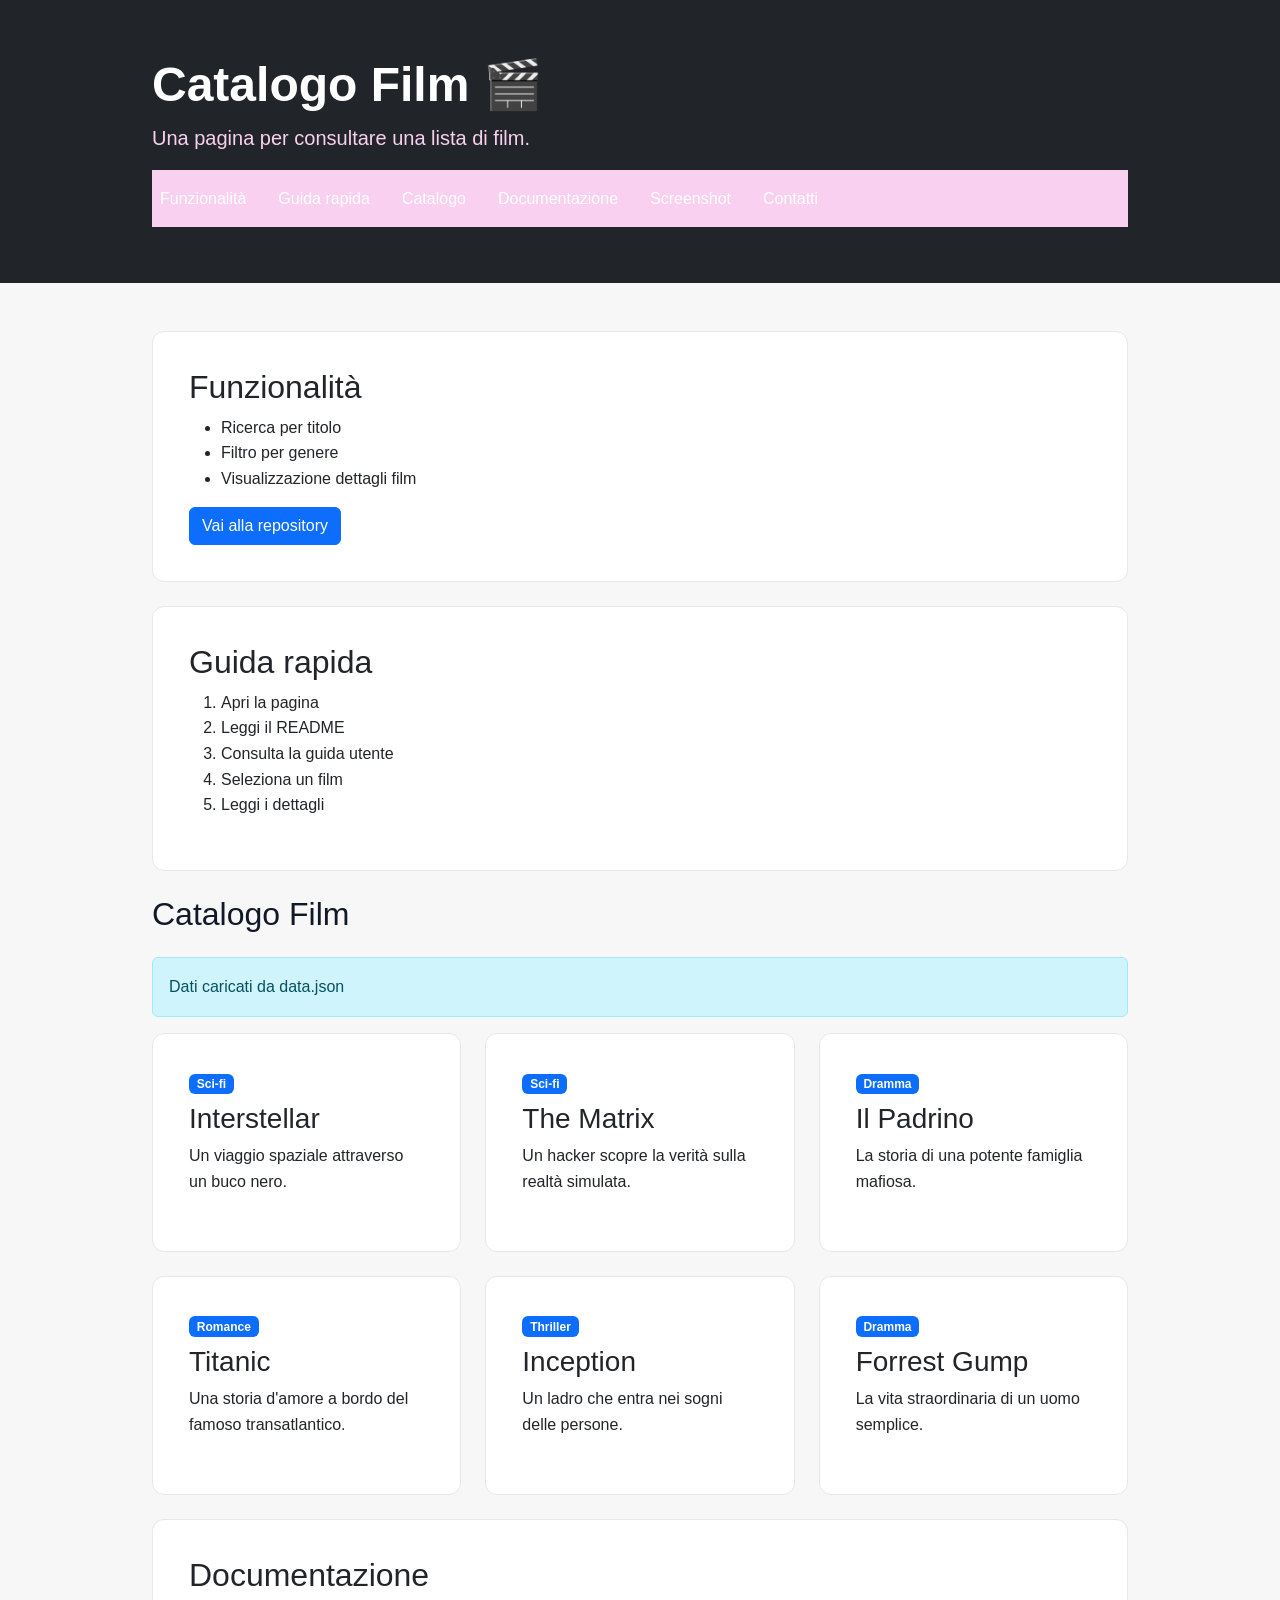
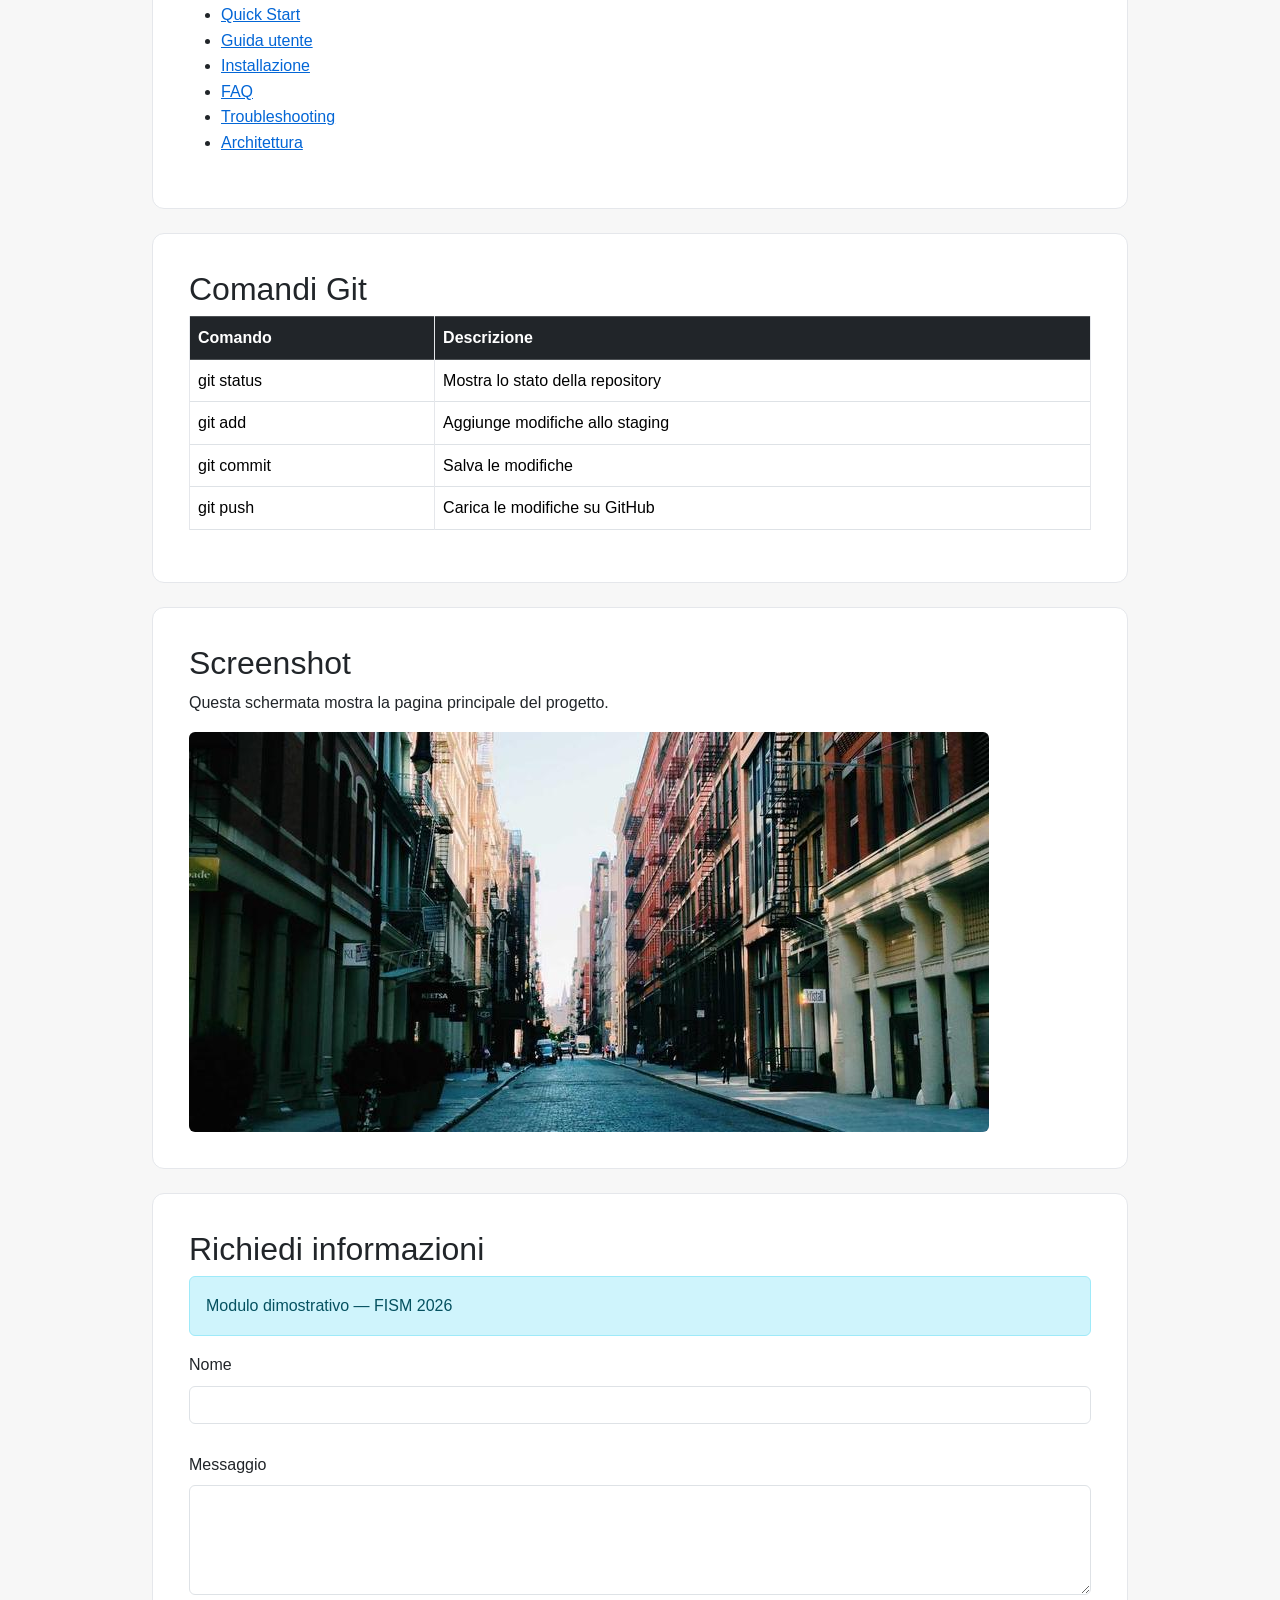
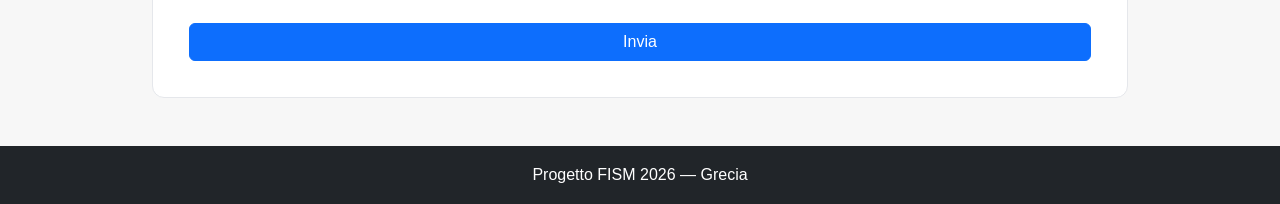
<file: index.html>
<!DOCTYPE html>
<html lang="it">

<head>
  <meta charset="UTF-8">
  <meta name="viewport" content="width=device-width, initial-scale=1.0">
  <title>Catalogo Film</title>
  <link href="https://cdn.jsdelivr.net/npm/bootstrap@5.3.0/dist/css/bootstrap.min.css" rel="stylesheet">
  <link rel="stylesheet" href="style.css">
</head>

<body>

  <header class="bg-dark text-white py-4">
    <div class="container">
      <h1 class="display-5 fw-bold">Catalogo Film 🎬</h1>
      <p class="lead">Una pagina per consultare una lista di film.</p>
      <nav class="navbar navbar-expand-lg">
        <div class="collapse navbar-collapse">
          <ul class="navbar-nav gap-3">
            <li class="nav-item"><a class="nav-link text-white" href="#funzionalita">Funzionalità</a></li>
            <li class="nav-item"><a class="nav-link text-white" href="#guida">Guida rapida</a></li>
            <li class="nav-item"><a class="nav-link text-white" href="#film">Catalogo</a></li>
            <li class="nav-item"><a class="nav-link text-white" href="#documentazione">Documentazione</a></li>
            <li class="nav-item"><a class="nav-link text-white" href="#screenshot">Screenshot</a></li>
            <li class="nav-item"><a class="nav-link text-white" href="#contatti">Contatti</a></li>
          </ul>
        </div>
      </nav>
    </div>
  </header>

  <main class="container my-5">

    <section id="funzionalita" class="card mb-4">
      <div class="card-body">
        <h2 class="card-title">Funzionalità</h2>
        <ul>
          <li>Ricerca per titolo</li>
          <li>Filtro per genere</li>
          <li>Visualizzazione dettagli film</li>
        </ul>
        <a href="https://github.com/greciazofailugarcastro-web/catalogo-film" class="btn btn-primary">Vai alla
          repository</a>
      </div>
    </section>

    <section id="guida" class="card mb-4">
      <div class="card-body">
        <h2 class="card-title">Guida rapida</h2>
        <ol>
          <li>Apri la pagina</li>
          <li>Leggi il README</li>
          <li>Consulta la guida utente</li>
          <li>Seleziona un film</li>
          <li>Leggi i dettagli</li>
        </ol>
      </div>
    </section>

    <section id="film" class="mb-4">
      <h2 class="mb-4">Catalogo Film</h2>
      <div class="alert alert-info">
        Dati caricati da data.json
      </div>
      <div class="row g-4" id="film-lista">
      </div>
    </section>

    <section id="documentazione" class="card mb-4">
      <div class="card-body">
        <h2 class="card-title">Documentazione</h2>
        <ul>
          <li><a href="docs/quick-start.md">Quick Start</a></li>
          <li><a href="docs/guida-utente.md">Guida utente</a></li>
          <li><a href="docs/installazione.md">Installazione</a></li>
          <li><a href="docs/faq.md">FAQ</a></li>
          <li><a href="docs/troubleshooting.md">Troubleshooting</a></li>
          <li><a href="docs/architettura.md">Architettura</a></li>
        </ul>
      </div>
    </section>

    <section id="struttura" class="card mb-4">
      <div class="card-body">
        <h2 class="card-title">Comandi Git</h2>
        <table class="table table-bordered">
          <thead class="table-dark">
            <tr>
              <th>Comando</th>
              <th>Descrizione</th>
            </tr>
          </thead>
          <tbody>
            <tr>
              <td>git status</td>
              <td>Mostra lo stato della repository</td>
            </tr>
            <tr>
              <td>git add</td>
              <td>Aggiunge modifiche allo staging</td>
            </tr>
            <tr>
              <td>git commit</td>
              <td>Salva le modifiche</td>
            </tr>
            <tr>
              <td>git push</td>
              <td>Carica le modifiche su GitHub</td>
            </tr>
          </tbody>
        </table>
      </div>
    </section>

    <section id="screenshot" class="card mb-4">
      <div class="card-body">
        <h2 class="card-title">Screenshot</h2>
        <p>Questa schermata mostra la pagina principale del progetto.</p>
        <img src="assets/screenshots/homepage.png" alt="Screenshot homepage" class="img-fluid rounded">
      </div>
    </section>

    <section id="contatti" class="card mb-4">
      <div class="card-body">
        <h2 class="card-title">Richiedi informazioni</h2>
        <div class="alert alert-info">
          Modulo dimostrativo — FISM 2026
        </div>
        <form>
          <div class="mb-3">
            <label for="nome" class="form-label">Nome</label>
            <input type="text" class="form-control" id="nome" name="nome">
          </div>
          <div class="mb-3">
            <label for="messaggio" class="form-label">Messaggio</label>
            <textarea class="form-control" id="messaggio" name="messaggio" rows="4"></textarea>
          </div>
          <button type="submit" class="btn btn-primary">Invia</button>
        </form>
      </div>
    </section>

  </main>

  <footer class="bg-dark text-white text-center py-3">
    <p class="mb-0">Progetto FISM 2026 — Grecia</p>
  </footer>

  <script src="https://cdn.jsdelivr.net/npm/bootstrap@5.3.0/dist/js/bootstrap.bundle.min.js"></script>
  <script src="script.js"></script>

</body>

</html>
</file>
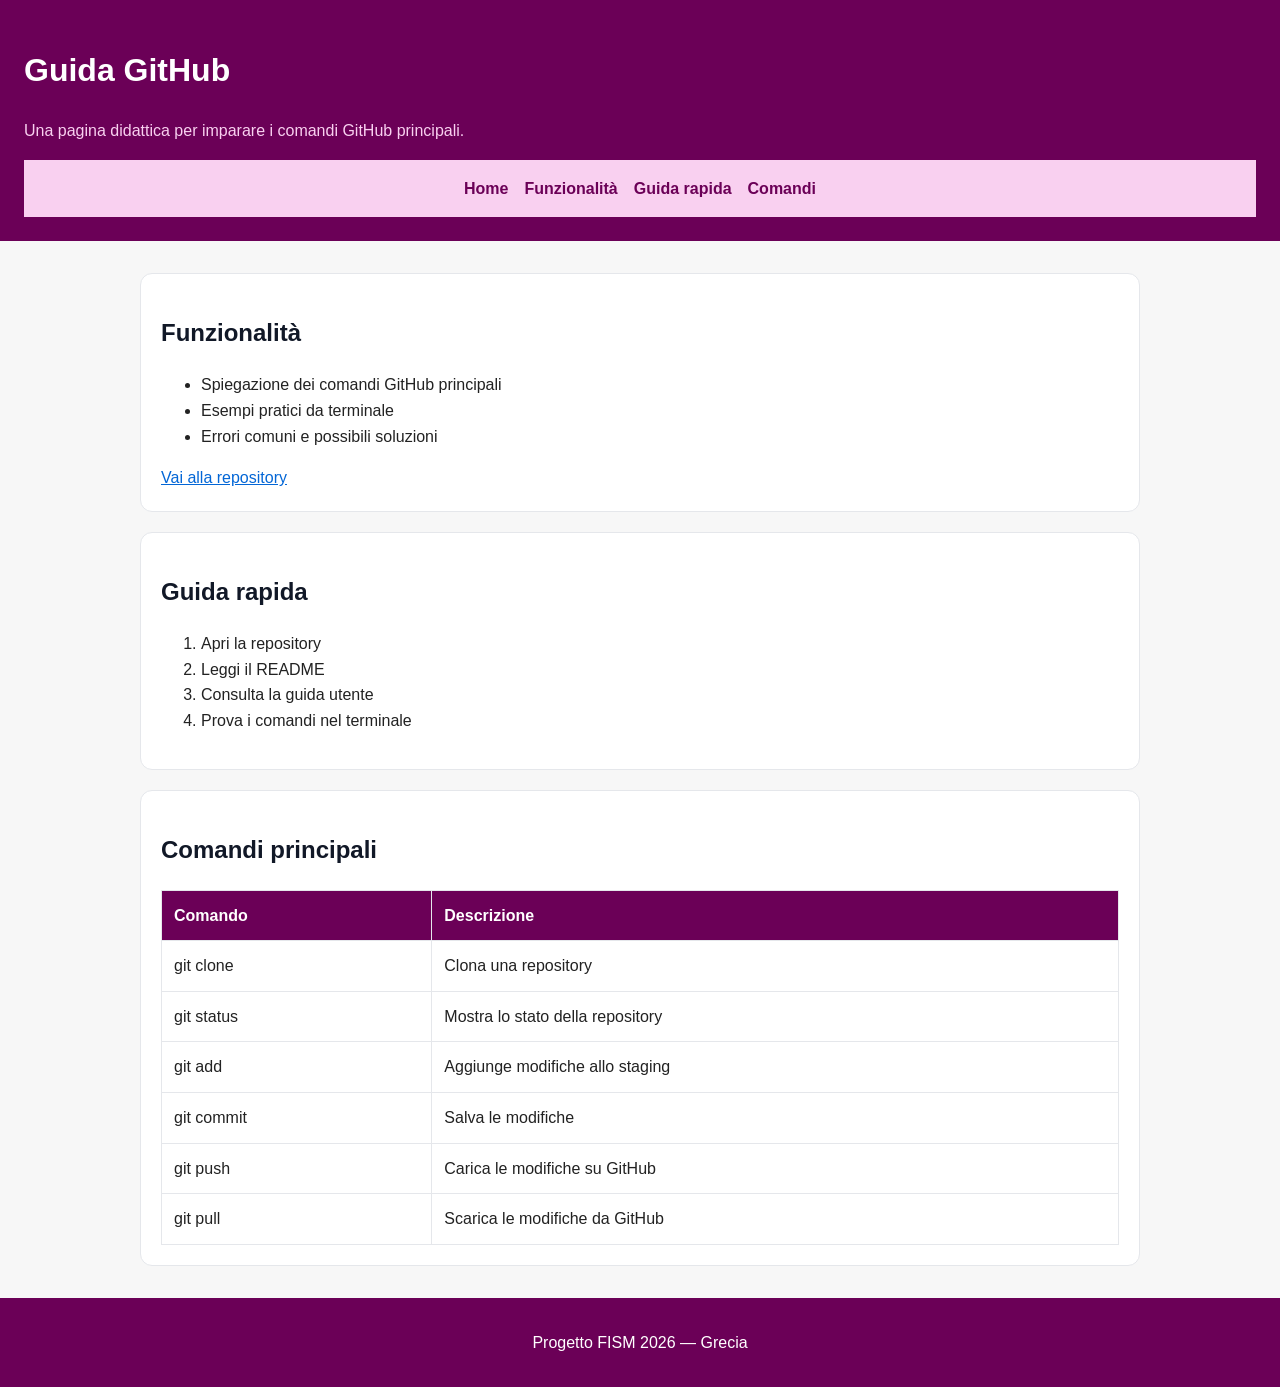
<file: src/github.html>
<!DOCTYPE html>
<html lang="it">

<head>
    <meta charset="UTF-8">
    <meta name="viewport" content="width=device-width, initial-scale=1.0">
    <title>Guida GitHub</title>
    <link rel="stylesheet" href="../style.css">
</head>

<body>

    <header>
        <h1>Guida GitHub</h1>
        <p>Una pagina didattica per imparare i comandi GitHub principali.</p>
        <nav>
            <a href="../index.html">Home</a>
            <a href="#funzionalita">Funzionalità</a>
            <a href="#guida">Guida rapida</a>
            <a href="#comandi">Comandi</a>
        </nav>
    </header>

    <main class="container">

        <section id="funzionalita" class="card">
            <h2>Funzionalità</h2>
            <ul>
                <li>Spiegazione dei comandi GitHub principali</li>
                <li>Esempi pratici da terminale</li>
                <li>Errori comuni e possibili soluzioni</li>
            </ul>
            <a href="https://github.com/greciazofailugarcastro-web/catalogo-film" class="button">Vai alla repository</a>
        </section>

        <section id="guida" class="card">
            <h2>Guida rapida</h2>
            <ol>
                <li>Apri la repository</li>
                <li>Leggi il README</li>
                <li>Consulta la guida utente</li>
                <li>Prova i comandi nel terminale</li>
            </ol>
        </section>

        <section id="comandi" class="card">
            <h2>Comandi principali</h2>
            <table>
                <thead>
                    <tr>
                        <th>Comando</th>
                        <th>Descrizione</th>
                    </tr>
                </thead>
                <tbody>
                    <tr>
                        <td>git clone</td>
                        <td>Clona una repository</td>
                    </tr>
                    <tr>
                        <td>git status</td>
                        <td>Mostra lo stato della repository</td>
                    </tr>
                    <tr>
                        <td>git add</td>
                        <td>Aggiunge modifiche allo staging</td>
                    </tr>
                    <tr>
                        <td>git commit</td>
                        <td>Salva le modifiche</td>
                    </tr>
                    <tr>
                        <td>git push</td>
                        <td>Carica le modifiche su GitHub</td>
                    </tr>
                    <tr>
                        <td>git pull</td>
                        <td>Scarica le modifiche da GitHub</td>
                    </tr>
                </tbody>
            </table>
        </section>

    </main>

    <footer>
        <p>Progetto FISM 2026 — Grecia</p>
    </footer>

</body>

</html>
</file>
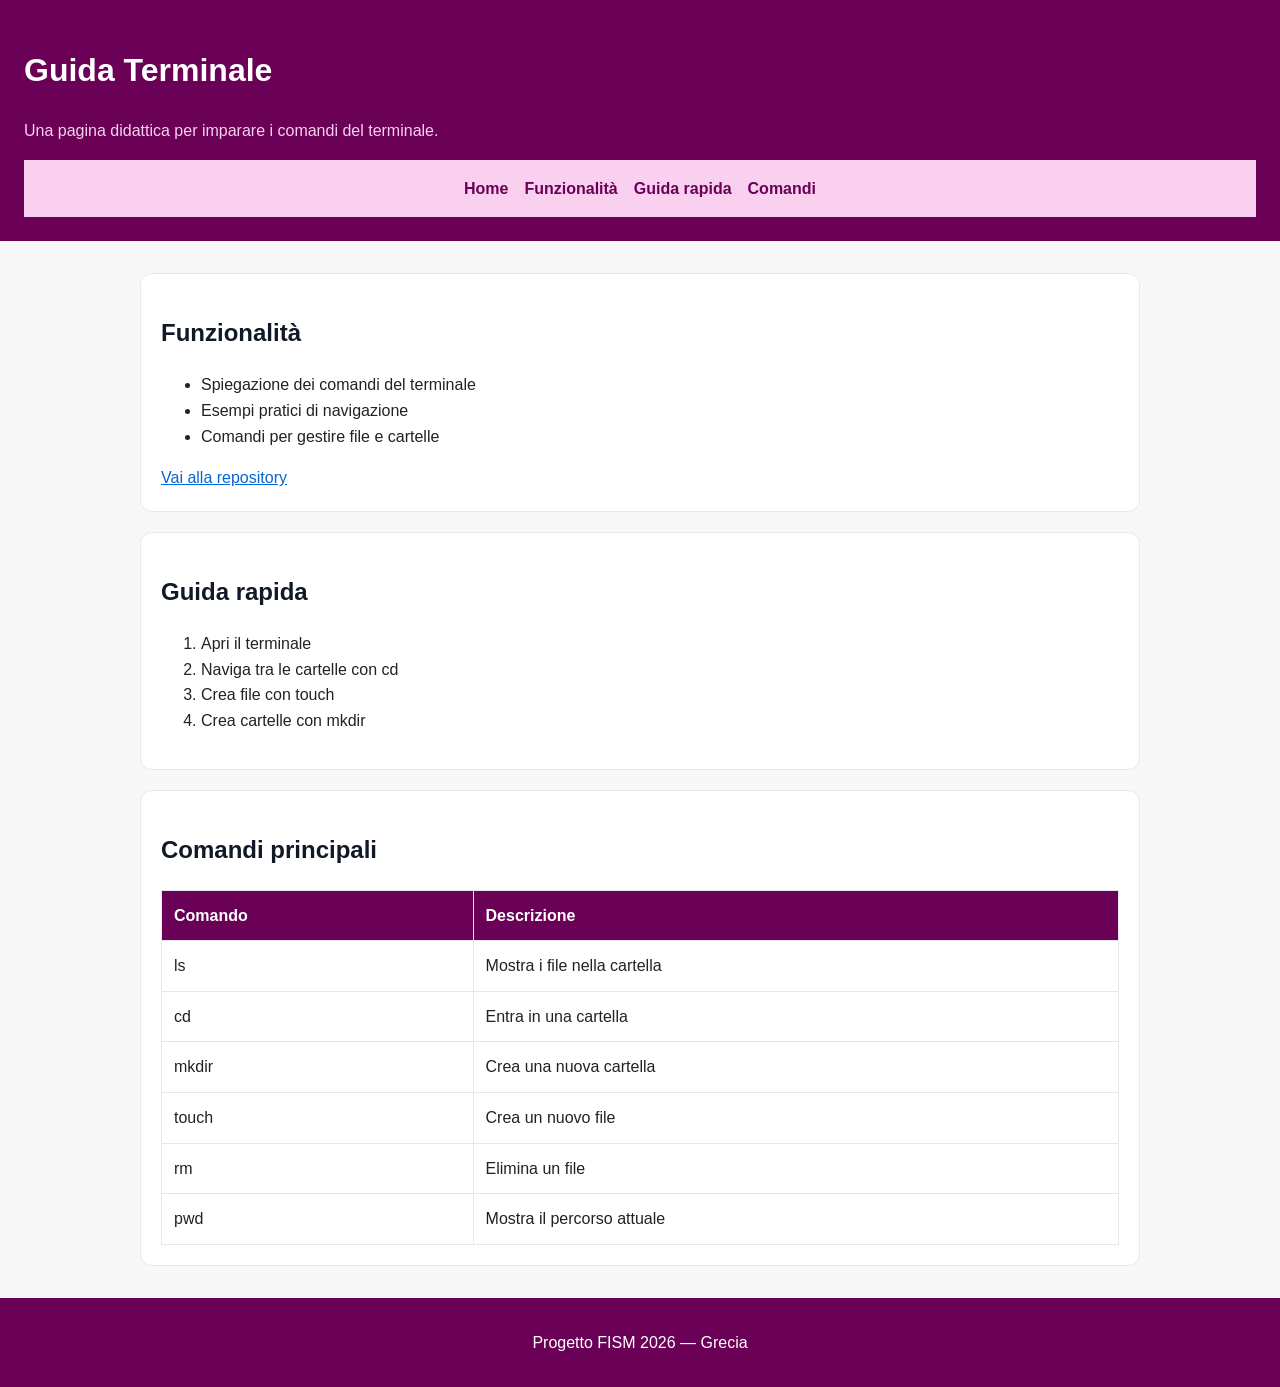
<file: src/terminale.html>
<!DOCTYPE html>
<html lang="it">

<head>
    <meta charset="UTF-8">
    <meta name="viewport" content="width=device-width, initial-scale=1.0">
    <title>Guida Terminale</title>
    <link rel="stylesheet" href="../style.css">
</head>

<body>

    <header>
        <h1>Guida Terminale</h1>
        <p>Una pagina didattica per imparare i comandi del terminale.</p>
        <nav>
            <a href="../index.html">Home</a>
            <a href="#funzionalita">Funzionalità</a>
            <a href="#guida">Guida rapida</a>
            <a href="#comandi">Comandi</a>
        </nav>
    </header>

    <main class="container">

        <section id="funzionalita" class="card">
            <h2>Funzionalità</h2>
            <ul>
                <li>Spiegazione dei comandi del terminale</li>
                <li>Esempi pratici di navigazione</li>
                <li>Comandi per gestire file e cartelle</li>
            </ul>
            <a href="https://github.com/greciazofailugarcastro-web/catalogo-film" class="button">Vai alla repository</a>
        </section>

        <section id="guida" class="card">
            <h2>Guida rapida</h2>
            <ol>
                <li>Apri il terminale</li>
                <li>Naviga tra le cartelle con cd</li>
                <li>Crea file con touch</li>
                <li>Crea cartelle con mkdir</li>
            </ol>
        </section>

        <section id="comandi" class="card">
            <h2>Comandi principali</h2>
            <table>
                <thead>
                    <tr>
                        <th>Comando</th>
                        <th>Descrizione</th>
                    </tr>
                </thead>
                <tbody>
                    <tr>
                        <td>ls</td>
                        <td>Mostra i file nella cartella</td>
                    </tr>
                    <tr>
                        <td>cd</td>
                        <td>Entra in una cartella</td>
                    </tr>
                    <tr>
                        <td>mkdir</td>
                        <td>Crea una nuova cartella</td>
                    </tr>
                    <tr>
                        <td>touch</td>
                        <td>Crea un nuovo file</td>
                    </tr>
                    <tr>
                        <td>rm</td>
                        <td>Elimina un file</td>
                    </tr>
                    <tr>
                        <td>pwd</td>
                        <td>Mostra il percorso attuale</td>
                    </tr>
                </tbody>
            </table>
        </section>

    </main>

    <footer>
        <p>Progetto FISM 2026 — Grecia</p>
    </footer>

</body>

</html>
</file>
<file: style.css>
/* =========================
   Variables
========================= */
:root {
  --color-primary: #6b0057;
  --color-light: #f9d0f0;
  --color-dark: #111827;
  --color-border: #e5e7eb;
  --color-bg: #f7f7f7;
  --radius: 12px;
  --space: 16px;
}

/* =========================
   Base
========================= */
body {
  font-family: Arial, sans-serif;
  color: #222;
  background: var(--color-bg);
  line-height: 1.6;
  margin: 0;
}

/* =========================
   Tipografia
========================= */
h1, h2 {
  color: var(--color-dark);
}

a {
  color: #0366d6;
}

a:hover {
  text-decoration: underline;
}

/* =========================
   Header
========================= */
header {
  background: var(--color-primary);
  color: white;
  padding: 24px;
}

header h1 {
  color: white;
}

header p {
  color: var(--color-light);
}

/* =========================
   Navbar
========================= */
nav {
  display: flex;
  justify-content: center;
  gap: var(--space);
  padding: var(--space);
  background: var(--color-light);
}

nav a {
  color: var(--color-primary);
  text-decoration: none;
  font-weight: 600;
}

nav a:hover {
  text-decoration: underline;
}

/* =========================
   Layout
========================= */
.container {
  width: 90%;
  max-width: 1000px;
  margin: 32px auto;
}

/* =========================
   Componenti
========================= */
.card {
  background: white;
  padding: 20px;
  border: 1px solid var(--color-border);
  border-radius: var(--radius);
  margin-bottom: 20px;
}

.cards {
  display: flex;
  gap: 20px;
  flex-wrap: wrap;
}

.cards .card {
  flex: 1;
  min-width: 240px;
}

/* =========================
   Tabella
========================= */
table {
  width: 100%;
  border-collapse: collapse;
}

th, td {
  padding: 12px;
  border: 1px solid var(--color-border);
  text-align: left;
}

th {
  background: var(--color-primary);
  color: white;
}

/* =========================
   Form
========================= */
form {
  display: flex;
  flex-direction: column;
  gap: 12px;
}

input, textarea {
  padding: 10px;
  border: 1px solid var(--color-border);
  border-radius: 8px;
  font-size: 1rem;
}

button {
  background: var(--color-primary);
  color: white;
  padding: 10px var(--space);
  border: none;
  border-radius: 8px;
  cursor: pointer;
  font-size: 1rem;
}

button:hover {
  background: #4a003c;
}

/* =========================
   Immagini
========================= */
img {
  max-width: 100%;
  height: auto;
  border-radius: var(--radius);
}

/* =========================
   Footer
========================= */
footer {
  background: var(--color-primary);
  color: white;
  text-align: center;
  padding: var(--space);
  margin-top: 32px;
}

/* =========================
   Responsive
========================= */
@media (max-width: 700px) {
  .cards {
    flex-direction: column;
  }

  nav {
    flex-direction: column;
    align-items: center;
  }
}
</file>
